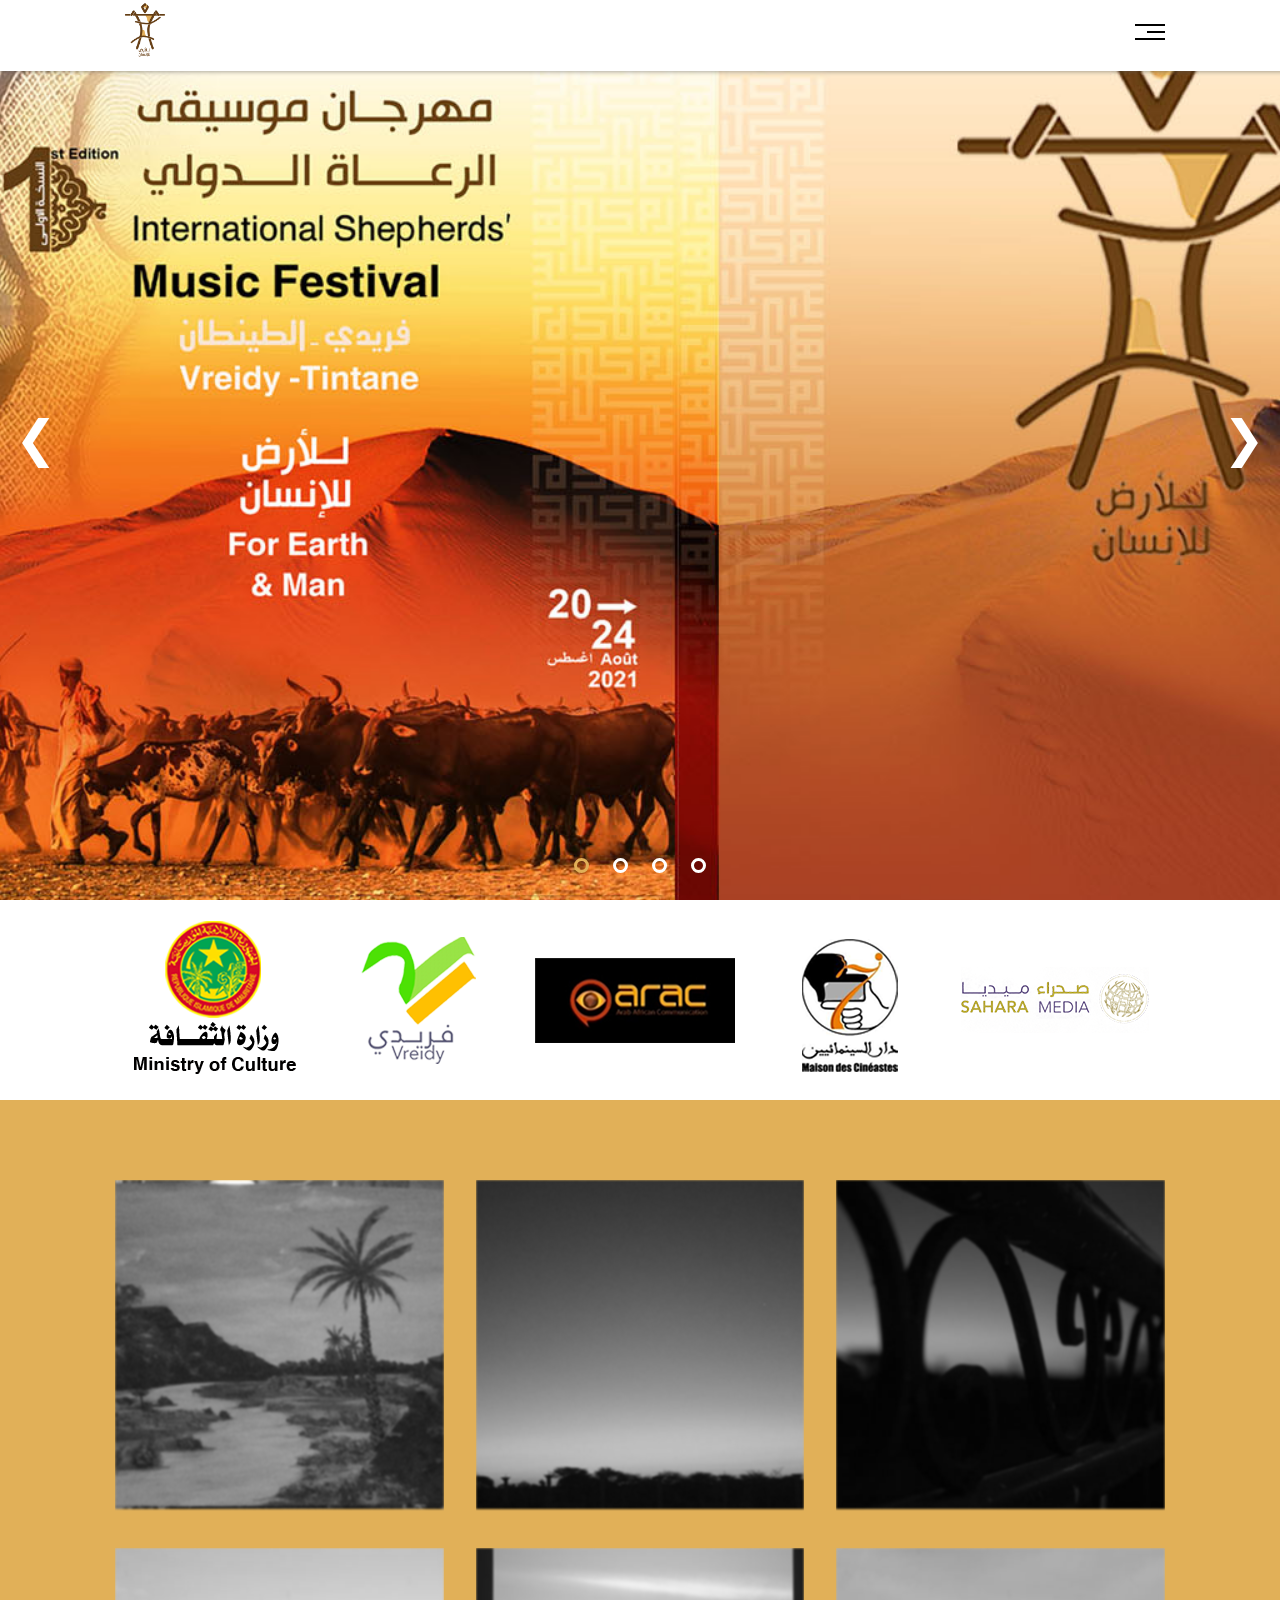
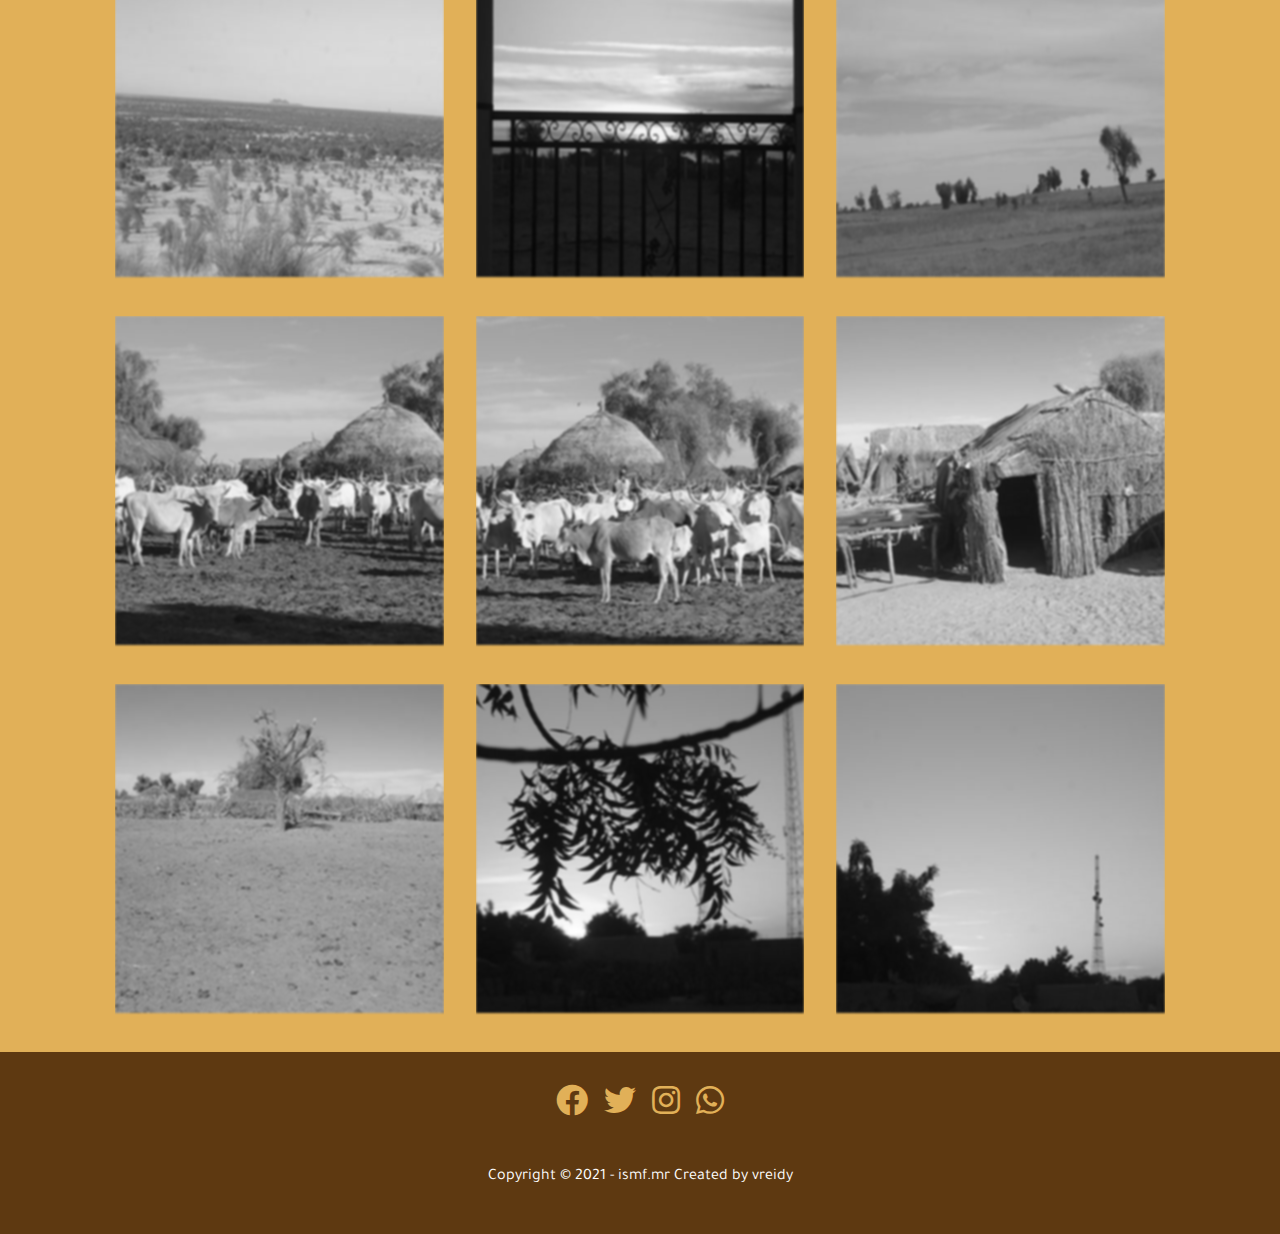
<file: index.html>
<!DOCTYPE html>
<html lang="en">
	<head>
		<meta charset="UTF-8" />
		<meta http-equiv="X-UA-Compatible" content="IE=edge" />
		<meta name="viewport" content="width=device-width, initial-scale=1.0" />
		<title>Shepherds' Music Festival | home</title>
		<!-- Main Template CSS File -->
		<link rel="stylesheet" href="css/style.css" />

		<!-- Render All Elements Normally  -->
		<link rel="stylesheet" href="css/normalize.css" />

		<!-- Fonts Awesome Library -->
		<link rel="stylesheet" href="css/all.css" />

		<!-- Google fonts -->
		<link rel="preconnect" href="https://fonts.gstatic.com" />
		<link
			href="https://fonts.googleapis.com/css2?family=Tajawal:wght@200;400;500;800&display=swap"
			rel="stylesheet"
		/>

		<!-- Lightbox files -->
		<link rel="stylesheet" href="css/lightbox.min.css" />
		<script src="js/lightbox-plus-jquery.min.js" defer></script>

		<!-- Main Script -->
		<script src="js/script.js" defer></script>
		<link rel="shortcut icon"  type="image/png" href="favicon.png">
	</head>
	<body id="home">
		<header class="header" id="home-header">
			<div class="container">
				<img src="images/logo.png" alt="" class="logo" />
				<div class="links">
					<input type="checkbox" class="toggler" disabled />
					<div class="icon">
						<span></span>
						<span></span>
						<span></span>
					</div>
					<aside id="aside">
						<ul class="nav-bar">
							<li><a href="index.html" class="current">الرئيسية</a></li>

							<li class="dropdown-nav">
								<a class="anchor"
									>أقسام الموقع<i class="fas fa-angle-down"></i>
								</a>
								<ul class="sub-nav">
									<li><a href="tnt.html">أفل</a></li>
									<li><a href="#">فنادق</a></li>
									<li><a href="contest.html">مسابقات المهرجان</a></li>
									<li>
										<a href="commission.html">اللجان</a>
									</li>
								</ul>
							</li>

							<li><a href="info.html">من نحن</a></li>
							<li><a href="contact.html">تواصل معنا</a></li>
							<li class="langauage-selection ltr">
								<a href="#" >English</i></a>
							</li>
						</ul>
					</aside>
				</div>
			</div>
		</header>
		<!-- Main  -->
		<main id="main-home">
			<section class="section-intro slider">
				<div class="myslide fade" style="display: block;">
					<div class="txt">
						
					</div>
					<img src="images/full/bg1.jpg" alt="" style="width: 100%; height: 100%;" class="bg-image">
				</div>

					<div class="myslide fade">
							<div class="txt">
						<h1>Image 1</h1>
						<p>Lorem ipsum dolor sit amet consectetur adipisicing elit. Sit, a. Lorem ipsum, dolor sit amet consectetur adipisicing.</p>
					</div>
				
				<img src="images/full/image17.jpg" alt="" style="width: 100%; height: 100%;">
				</div>

					<div class="myslide fade">
							<div class="txt">
						<h1>Image 1</h1>
						<p>Lorem ipsum dolor sit amet consectetur adipisicing elit. Sit, a.</p>
					</div>
				
				<img src="images/full/image16.jpg" alt="" style="width: 100%; height: 100%;">
				</div>

					<div class="myslide fade">
					<div class="txt">
						<h1>Image 1</h1>
						<p>Lorem ipsum dolor sit amet consectetur adipisicing elit. Sit, a.</p>
					</div>
				<img src="images/full/landscape1.jpg" alt="" style="width: 100%; height: 100%;">
				</div>

				
				<!-- onclick js -->
					<a class="prev" onclick="plusSlides(-1)">&#10094;</a>
					<a class="next" onclick="plusSlides(1)">&#10095;</a>
					
					<div class="dotsbox" style="text-align:center">
						<span class="dot" onclick="currentSlide(1)"></span>
						<span class="dot" onclick="currentSlide(2)"></span>
						<span class="dot" onclick="currentSlide(3)"></span>
						<span class="dot" onclick="currentSlide(4)"></span>
					</div>
		<!-- /onclick js -->

			</section>

			<section id="sponsors">
				<div class="container">
					<img src="images/sponsor1.png
					" alt="">
					<img src="images/sponsor2.png
					" alt="">
					<img src="images/sponsor3.png
					" alt="">
					<img src="images/sponsor4.png
					" alt="">
					<img src="images/sponsor5.png
					" alt="">
				</div>
			</section>
			<!-- Gallary Section -->

			<section id="gallery">
				<div class="container">
					<!-- <div class="modal">
						<img src="" alt="" class="full-image" />
						<p class="caption"></p>
					</div> -->
					<div class="image-grid">
						<a
							class="img-container"
							href="images/full/image1.jpg"
							data-lightbox="mygallery"
							data-title="The sunrise in the village"
						>
							<img
								src="images/preview/image1.jpg"
								data-original="images/full/image1.jpg"
								alt="The sunrise in the village"
							/>
						</a>
						<a
							class="img-container"
							href="images/full/image2.jpg"
							data-lightbox="mygallery"
							data-title="this tree is green"
						>
							<img
								src="images/preview/image2.jpg"
								data-original="images/full/image2.jpg"
								alt="this tree is green"
							/>
						</a>
						<a
							class="img-container"
							href="images/full/image3.jpg"
							data-lightbox="mygallery"
						>
							<img
								src="images/preview/image3.jpg"
								data-original="images/full/image3.jpg"
								alt="Don't jump from this high"
							/>
						</a>
						<a
							class="img-container"
							data-lightbox="mygallery"
							href="images/full/image4.jpg"
						>
							<img
								src="images/preview/image4.jpg"
								data-original="images/full/image4.jpg"
								alt="Mountain fountain"
							/>
						</a>
						<a
							class="img-container"
							data-lightbox="mygallery"
							href="images/full/image5.jpg"
						>
							<img
								src="images/preview/image5.jpg"
								data-original="images/full/image5.jpg"
								alt="The ocean is blue"
							/>
						</a>
						<a
							class="img-container"
							data-lightbox="mygallery"
							href="images/full/image6.jpg"
						>
							<img
								src="images/preview/image6.jpg"
								data-original="images/full/image6.jpg"
								alt="Some birds"
							/>
						</a>
						<a
							class="img-container"
							data-lightbox="mygallery"
							href="images/full/image7.jpg"
						>
							<img
								src="images/preview/image7.jpg"
								data-original="images/full/image7.jpg"
								alt="The stupidest animal ever"
							/>
						</a>
						<a
							class="img-container"
							data-lightbox="mygallery"
							href="images/full/image8.jpg"
						>
							<img
								src="images/preview/image8.jpg"
								data-original="images/full/image8.jpg"
								alt="Is this related to sheping"
							/>
						</a>
						<a
							class="img-container"
							data-lightbox="mygallery"
							href="images/full/image9.jpg"
						>
							<img
								src="images/preview/image9.jpg"
								data-original="images/full/image9.jpg"
								alt="The sea is scary"
							/>
						</a>
						<a
							class="img-container"
							data-lightbox="mygallery"
							href="images/full/image10.jpg"
						>
							<img
								src="images/preview/image10.jpg"
								data-original="images/full/image10.jpg"
								alt="The strongest animal in the desert"
							/>
						</a>
						<a
							class="img-container"
							data-lightbox="mygallery"
							href="images/full/image11.jpg"
						>
							<img
								src="images/preview/image11.jpg"
								data-original="images/full/image11.jpg"
								alt="The mother Nature"
							/>
						</a>

						<a
							class="img-container"
							data-lightbox="mygallery"
							href="images/full/image12.jpg"
						>
							<img
								src="images/preview/image12.jpg"
								data-original="images/full/image12.jpg"
								alt="Something related to hills"
							/>
						</a>

						<!-- finished here -->
					</div>
				</div>
			</section>
		</main>

		<!-- scroll button -->
		<button id="scroll-to-top">
			<i class="fas fa-arrow-up"></i>
		</button>
		<!-- Footer -->
		<footer class="footer bg-primary">
			<div class="container">
				<div class="social">
					<a href="https://web.facebook.com/International-Shepherd-Music-Festival%D9%85%D9%87%D8%B1%D8%AC%D8%A7%D9%86-%D9%85%D9%88%D8%B3%D9%8A%D9%82%D9%89-%D8%A7%D9%84%D8%B1%D8%B9%D8%A7%D8%A9-%D8%A7%D9%84%D8%AF%D9%88%D9%84%D9%8A-102038575355213" target="_blank"><i class="fab fa-facebook fa-2x"></i></a>
					<a href="https://twitter.com/MusicShepherds" target="_blank"><i class="fab fa-twitter fa-2x"></i></a>
					<a href="https://www.instagram.com/intshpmusfes/" target="_blank"><i class="fab fa-instagram fa-2x"></i></a>
					<a href="https://wa.me/+22232423704" target="_blank"><i class="fab fa-whatsapp fa-2x"></i></a>
				</div>
				<p>Copyright &copy; 2021 - ismf.mr Created by vreidy</p>
			</div>
		</footer>
		<!-- <script src="js/typewriter.js"></script> -->
		<script>
			const myslide = document.querySelectorAll('.myslide'),
	        dot = document.querySelectorAll('.dot');
let counter = 1;
slidefun(counter);

let timer = setInterval(autoSlide, 10000);
function autoSlide() {
	counter += 1;
	slidefun(counter);
}
function plusSlides(n) {
	counter += n;
	slidefun(counter);
	resetTimer();
}
function currentSlide(n) {
	counter = n;
	slidefun(counter);
	resetTimer();
}
function resetTimer() {
	clearInterval(timer);
	timer = setInterval(autoSlide, 10000);
}

function slidefun(n) {
	
	let i;
	for(i = 0;i<myslide.length;i++){
		myslide[i].style.display = "none";
	}
	for(i = 0;i<dot.length;i++) {
		dot[i].className = dot[i].className.replace('active', '');
	}
	if(n > myslide.length){
	   counter = 1;
	   }
	if(n < 1){
	   counter = myslide.length;
	   }
	myslide[counter - 1].style.display = "block";
	dot[counter - 1].className += " active";
}
let changed = false;

window.addEventListener('scroll' , () => {
	const image = document.querySelector('.bg-image');
	if(window.innerWidth <= 500 && !changed){
		image.src = 'images/full/flyer.jpg';
		changed = true;
	}

	if(window.innerWidth > 500){
		image.src = 'images/full/bg1.jpg';
		changed = false;

	}
});
		</script>
	</body>
</html>
</file>
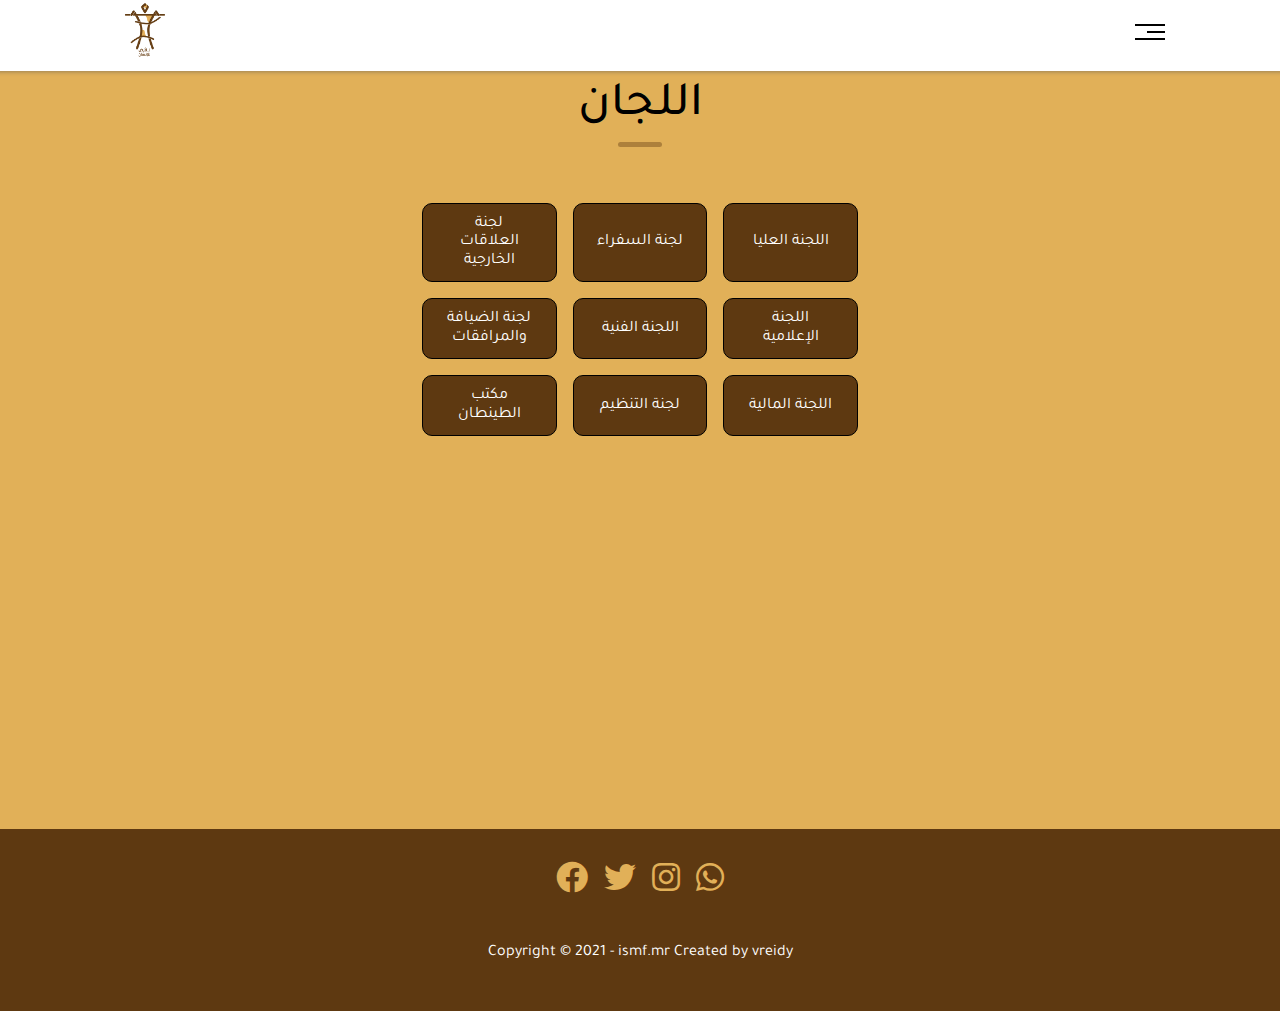
<file: commission.html>
<!DOCTYPE html>
<html lang="en">
	<head>
		<meta charset="UTF-8" />
		<meta http-equiv="X-UA-Compatible" content="IE=edge" />
		<meta name="viewport" content="width=device-width, initial-scale=1.0" />
		<title>Shepherds' Music Festival | home</title>
		<!-- Main Template CSS File -->
		<link rel="stylesheet" href="css/style.css" />

		<!-- Render All Elements Normally  -->
		<link rel="stylesheet" href="css/normalize.css" />

		<!-- Fonts Awesome Library -->
		<link rel="stylesheet" href="css/all.css" />

		<!-- Google fonts -->
		<link rel="preconnect" href="https://fonts.gstatic.com" />
		<link
			href="https://fonts.googleapis.com/css2?family=Tajawal:wght@200;400;500;800&display=swap"
			rel="stylesheet"
		/>

		<!-- Main Script -->
		<script src="js/script.js" defer></script>
		<link rel="shortcut icon"  type="image/png" href="favicon.png">
	</head>
	<body id="commission">
		<header class="header" id="commission-header">
			<div class="container">
				<img src="images/logo.png" alt="" class="logo" />
				<div class="links">
					<input type="checkbox" class="toggler" disabled />
					<div class="icon">
						<span></span>
						<span></span>
						<span></span>
					</div>
					<aside id="aside">
						<ul class="nav-bar">
							<li><a href="index.html">الرئيسية</a></li>

							<li class="dropdown-nav">
								<a class="anchor"
									>أقسام الموقع<i class="fas fa-angle-down"></i>
								</a>
								<ul class="sub-nav">
									<li><a href="tnt.html">أفل</a></li>
									<li><a href="#">فنادق</a></li>
									<li><a href="contest.html">مسابقات المهرجان</a></li>
									<li>
										<a href="commission.html" class="current">اللجان</a>
									</li>
								</ul>
							</li>
							<li><a href="info.html">من نحن</a></li>
							<li><a href="contact.html">تواصل معنا</a></li>
							<li class="langauage-selection ltr">
								<a href="#" >English</i></a>
							</li>
						</ul>
					</aside>
				</div>
			</div>
		</header>

		<main>
			<section class="section-commission">
				<div class="container">
					<h1 class="lead">
						اللجان
						<div class="line"></div>
					</h1>
					<div class="commissions">
						<a class="btn">اللجنة العليا</a>
						<a class="btn">لجنة السفراء</a>
						<a class="btn">لجنة العلاقات الخارجية</a>
						<a class="btn">اللجنة الإعلامية</a>
						<a class="btn">اللجنة الفنية</a>
						<a class="btn">لجنة الضيافة والمرافقات</a>
						<a class="btn">اللجنة المالية</a>
						<a class="btn">لجنة التنظيم</a>
						<a class="btn">مكتب الطينطان</a>
					</div>
				</div>
			</section>
		</main>

		<div class="commission-modal">
			<div class="modal-close"><i class="fas fa-times"></i></div>
			<div class="commissions-wrapper">
				<div class="commission-card"></div>
				<div class="commission-members rtl"></div>
			</div>
		</div>

		<div class="modal-bg">
			<div class="member-modal">
				<div class="modal-close"><span>X</span></div>

				<div class="member-content"></div>
			</div>
		</div>
		<!-- scroll button -->
		<button id="scroll-to-top">
			<i class="fas fa-arrow-up"></i>
		</button>
			<footer class="footer bg-primary">
			<div class="container">
				<div class="social">
					<a href="https://web.facebook.com/International-Shepherd-Music-Festival%D9%85%D9%87%D8%B1%D8%AC%D8%A7%D9%86-%D9%85%D9%88%D8%B3%D9%8A%D9%82%D9%89-%D8%A7%D9%84%D8%B1%D8%B9%D8%A7%D8%A9-%D8%A7%D9%84%D8%AF%D9%88%D9%84%D9%8A-102038575355213" target="_blank"><i class="fab fa-facebook fa-2x"></i></a>
					<a href="https://twitter.com/MusicShepherds" target="_blank"><i class="fab fa-twitter fa-2x"></i></a>
					<a href="https://www.instagram.com/intshpmusfes/" target="_blank"><i class="fab fa-instagram fa-2x"></i></a>
					<a href="https://wa.me/+22232423704" target="_blank"><i class="fab fa-whatsapp fa-2x"></i></a>
				</div>
				<p>Copyright &copy; 2021 - ismf.mr Created by vreidy</p>
			</div>
		</footer>
		<script type="text/javascript" src="js/vanilla-tilt.js"></script>
		<script type="text/javascript">
			const modalClose = document.querySelector('.modal-close i');
			const modalMemberClose = document.querySelector(
				'.member-modal .modal-close span'
			);
			const modal = document.querySelector('.commission-modal');
			const modalBg = document.querySelector('.modal-bg');
			const memberModal = document.querySelector('.member-modal');

			modalClose.addEventListener('click', () => {
				modal.classList.remove('visible');
			});

			modalMemberClose.addEventListener('click', () => {
				modalBg.classList.remove('visible');
				memberModal.classList.remove('visible');
			});
			// VanillaTilt.init(document.querySelectorAll(".member-card"), {
			// 	max: 25,
			// 	speed: 400,
			// 	glare: true,
			// 	"max-glare": 0.2
			// });

			//It also supports NodeList
			VanillaTilt.init(document.querySelectorAll('.btn'));
		</script>
	</body>
</html>
</file>
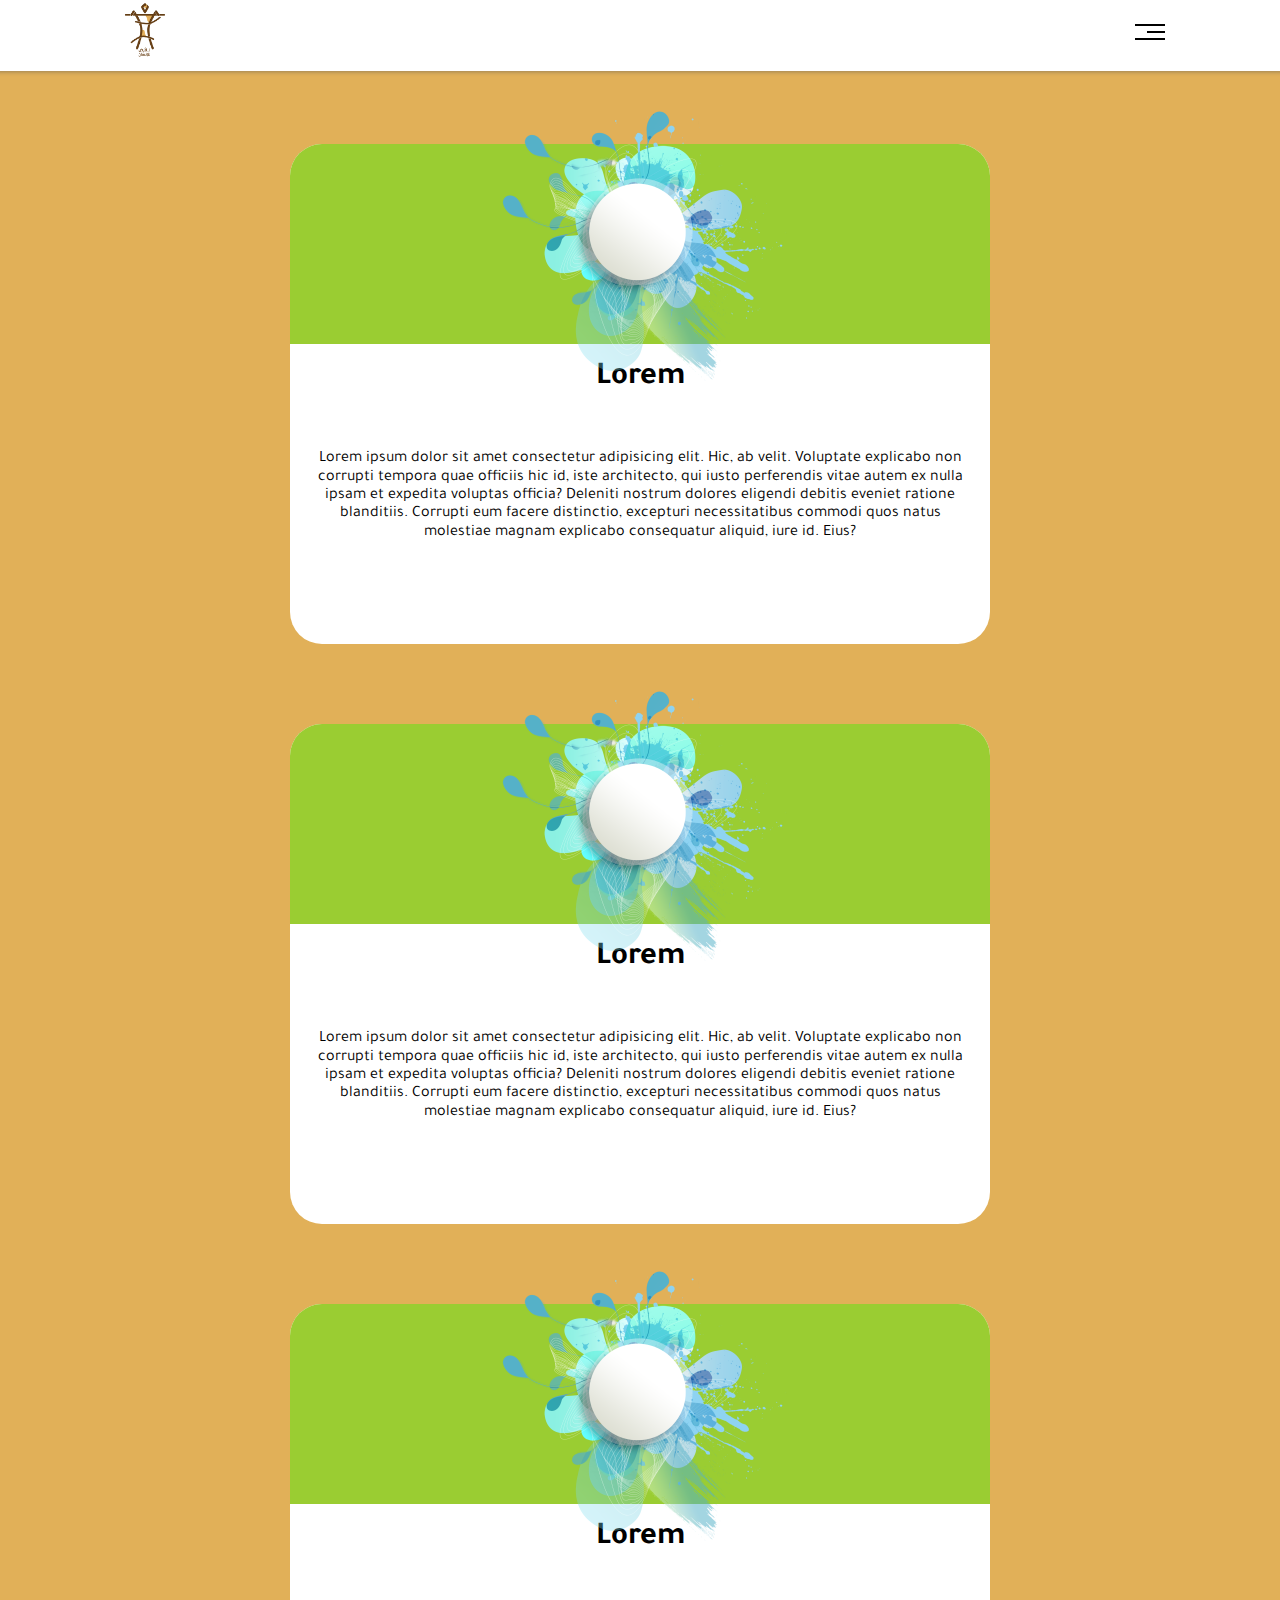
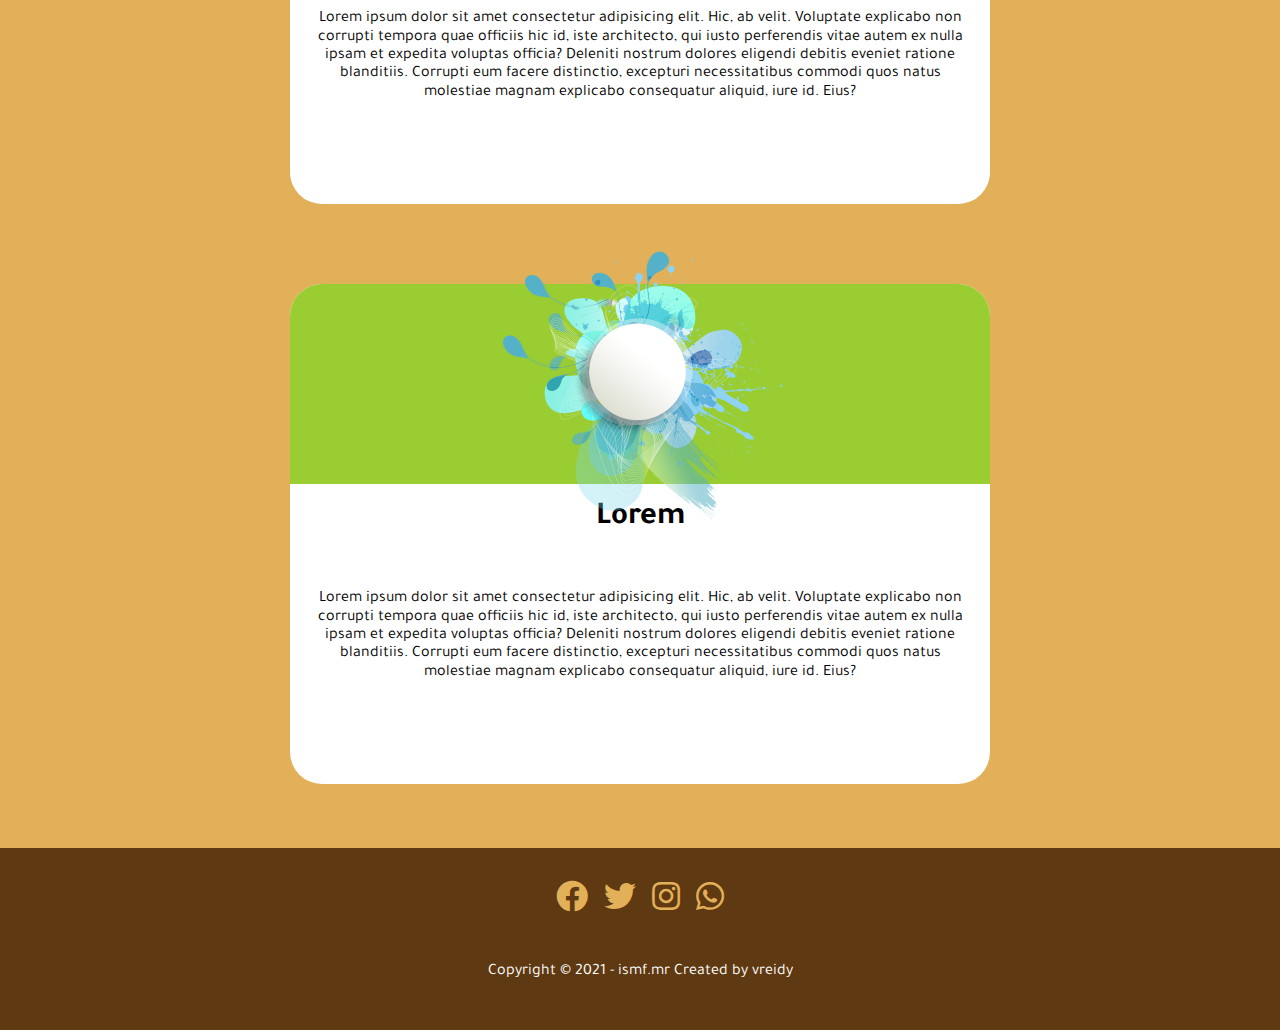
<file: contest.html>
<!DOCTYPE html>
<html lang="en">
	<head>
		<meta charset="UTF-8" />
		<meta http-equiv="X-UA-Compatible" content="IE=edge" />
		<meta name="viewport" content="width=device-width, initial-scale=1.0" />
		<title>Shepherds' Music Festival | home</title>
		<!-- Main Template CSS File -->
		<link rel="stylesheet" href="css/style.css" />

		<!-- Render All Elements Normally  -->
		<link rel="stylesheet" href="css/normalize.css" />

		<!-- Fonts Awesome Library -->
		<link rel="stylesheet" href="css/all.css" />

		<!-- Google fonts -->
		<link rel="preconnect" href="https://fonts.gstatic.com" />
		<link
			href="https://fonts.googleapis.com/css2?family=Tajawal:wght@200;400;500;800&display=swap"
			rel="stylesheet"
		/>

		<!-- Main Script -->
		<script src="js/script.js" defer></script>
		<link rel="shortcut icon"  type="image/png" href="favicon.png">
	</head>
	<body id="info">
		<header class="header" id="info-header">
			<div class="container">
				<img src="images/logo.png" alt="" class="logo" />
				<div class="links">
					<input type="checkbox" class="toggler" disabled />
					<div class="icon">
						<span></span>
						<span></span>
						<span></span>
					</div>
					<aside id="aside">
						<ul class="nav-bar">
							<li><a href="index.html">الرئيسية</a></li>

							<li class="dropdown-nav">
								<a class="anchor"
									>أقسام الموقع<i class="fas fa-angle-down"></i>
								</a>
								<ul class="sub-nav">
									<li><a href="tnt.html">أفل</a></li>
									<li><a href="#">فنادق</a></li>
									<li>
										<a href="contest.html" class="current">مسابقات المهرجان</a>
									</li>
									<li>
										<a href="commission.html">اللجان</a>
									</li>
								</ul>
							</li>

							<li><a href="info.html">من نحن</a></li>
							<li><a href="contact.html">تواصل معنا</a></li>
							<li class="langauage-selection ltr">
								<a href="#" >English</i></a>
							</li>
						</ul>
					</aside>
				</div>
			</div>
		</header>

		<section id="contest-section">
			<div class="container">

			
			<div class="contest-wrapper">
				<div class="contest-card center">
					<div class="contest-img">
						<img src="images/artCompetition.png" alt="" />
					</div>
					<h1 class="contest-name">Lorem</h1>
					<p class="contest-description">
						Lorem ipsum dolor sit amet consectetur adipisicing elit. Hic, ab
						velit. Voluptate explicabo non corrupti tempora quae officiis hic
						id, iste architecto, qui iusto perferendis vitae autem ex nulla
						ipsam et expedita voluptas officia? Deleniti nostrum dolores
						eligendi debitis eveniet ratione blanditiis. Corrupti eum facere
						distinctio, excepturi necessitatibus commodi quos natus molestiae
						magnam explicabo consequatur aliquid, iure id. Eius?
					</p>
				</div>

				<div class="contest-card center">
					<div class="contest-img">
						<img src="images/artCompetition.png" alt="" />
					</div>
					<h1 class="contest-name">Lorem</h1>
					<p class="contest-description">
						Lorem ipsum dolor sit amet consectetur adipisicing elit. Hic, ab
						velit. Voluptate explicabo non corrupti tempora quae officiis hic
						id, iste architecto, qui iusto perferendis vitae autem ex nulla
						ipsam et expedita voluptas officia? Deleniti nostrum dolores
						eligendi debitis eveniet ratione blanditiis. Corrupti eum facere
						distinctio, excepturi necessitatibus commodi quos natus molestiae
						magnam explicabo consequatur aliquid, iure id. Eius?
					</p>
				</div>

				<div class="contest-card center">
					<div class="contest-img">
						<img src="images/artCompetition.png" alt="" />
					</div>
					<h1 class="contest-name">Lorem</h1>
					<p class="contest-description">
						Lorem ipsum dolor sit amet consectetur adipisicing elit. Hic, ab
						velit. Voluptate explicabo non corrupti tempora quae officiis hic
						id, iste architecto, qui iusto perferendis vitae autem ex nulla
						ipsam et expedita voluptas officia? Deleniti nostrum dolores
						eligendi debitis eveniet ratione blanditiis. Corrupti eum facere
						distinctio, excepturi necessitatibus commodi quos natus molestiae
						magnam explicabo consequatur aliquid, iure id. Eius?
					</p>
				</div>

				<div class="contest-card center">
					<div class="contest-img">
						<img src="images/artCompetition.png" alt="" />
					</div>
					<h1 class="contest-name">Lorem</h1>
					<p class="contest-description">
						Lorem ipsum dolor sit amet consectetur adipisicing elit. Hic, ab
						velit. Voluptate explicabo non corrupti tempora quae officiis hic
						id, iste architecto, qui iusto perferendis vitae autem ex nulla
						ipsam et expedita voluptas officia? Deleniti nostrum dolores
						eligendi debitis eveniet ratione blanditiis. Corrupti eum facere
						distinctio, excepturi necessitatibus commodi quos natus molestiae
						magnam explicabo consequatur aliquid, iure id. Eius?
					</p>
				</div>
</div>
			
		</section>
		
		<!-- scroll button -->
		<button id="scroll-to-top">
			<i class="fas fa-arrow-up"></i>
		</button>
		<footer class="footer bg-primary">
			<div class="container">
				<div class="social">
					<a href="https://web.facebook.com/International-Shepherd-Music-Festival%D9%85%D9%87%D8%B1%D8%AC%D8%A7%D9%86-%D9%85%D9%88%D8%B3%D9%8A%D9%82%D9%89-%D8%A7%D9%84%D8%B1%D8%B9%D8%A7%D8%A9-%D8%A7%D9%84%D8%AF%D9%88%D9%84%D9%8A-102038575355213" target="_blank"><i class="fab fa-facebook fa-2x"></i></a>
					<a href="https://twitter.com/MusicShepherds" target="_blank"><i class="fab fa-twitter fa-2x"></i></a>
					<a href="https://www.instagram.com/intshpmusfes/" target="_blank"><i class="fab fa-instagram fa-2x"></i></a>
					<a href="https://wa.me/+22232423704" target="_blank"><i class="fab fa-whatsapp fa-2x"></i></a>
				</div>
				<p>Copyright &copy; 2021 - ismf.mr Created by vreidy</p>
			</div>
		</footer>
	</body>
</html>
</file>
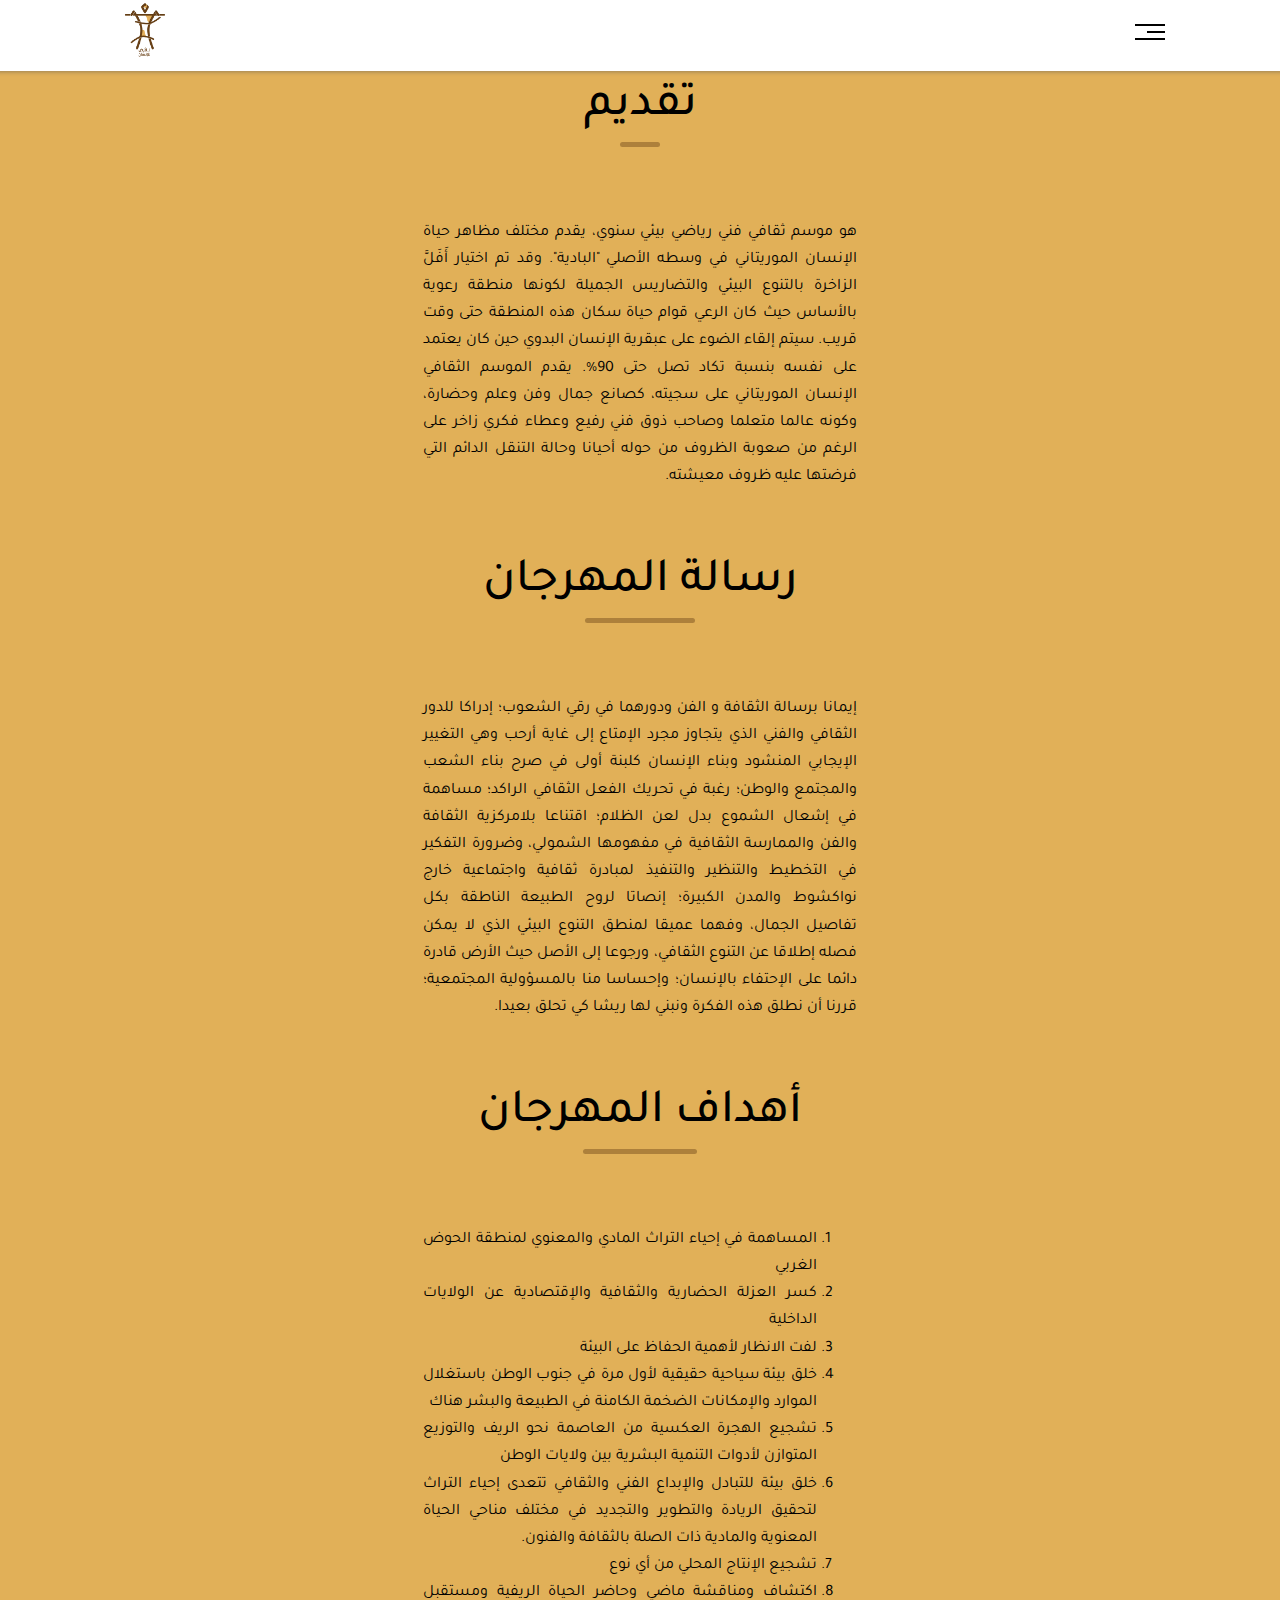
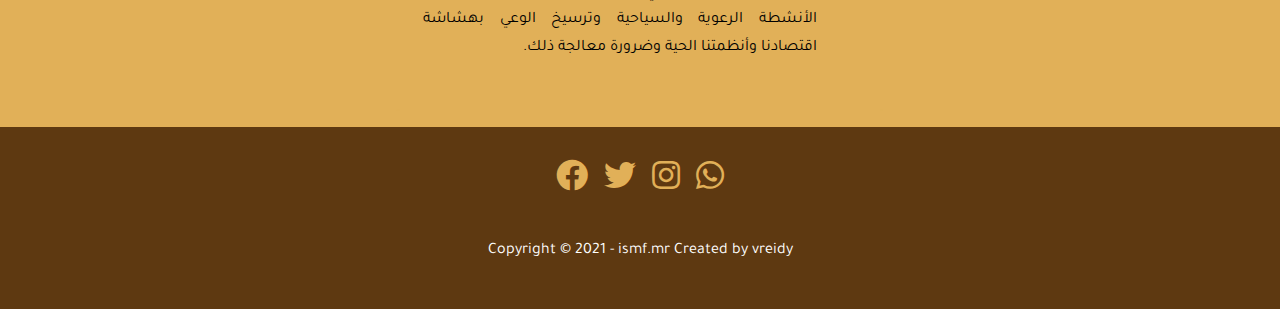
<file: info.html>
<!DOCTYPE html>
<html lang="en">
	<head>
		<meta charset="UTF-8" />
		<meta http-equiv="X-UA-Compatible" content="IE=edge" />
		<meta name="viewport" content="width=device-width, initial-scale=1.0" />
		<title>Shepherds' Music Festival | home</title>
		<!-- Main Template CSS File -->
		<link rel="stylesheet" href="css/style.css" />

		<!-- Render All Elements Normally  -->
		<link rel="stylesheet" href="css/normalize.css" />

		<!-- Fonts Awesome Library -->
		<link rel="stylesheet" href="css/all.css" />

		<!-- Google fonts -->
		<link rel="preconnect" href="https://fonts.gstatic.com" />
		<link
			href="https://fonts.googleapis.com/css2?family=Tajawal:wght@200;400;500;800&display=swap"
			rel="stylesheet"
		/>

		<!-- Main Script -->
		<script src="js/script.js" defer></script>
		<link rel="shortcut icon"  type="image/png" href="favicon.png">
	</head>
	<body id="info">
		<header class="header" id="info-header">
			<div class="container">
				<img src="images/logo.png" alt="" class="logo" />
				<div class="links">
					<input type="checkbox" class="toggler" disabled />
					<div class="icon">
						<span></span>
						<span></span>
						<span></span>
					</div>
					<aside id="aside">
						<ul class="nav-bar">
							<li><a href="index.html" >الرئيسية</a></li>

							<li class="dropdown-nav">
								<a class="anchor">أقسام الموقع<i class="fas fa-angle-down"></i> </a>
								<ul class="sub-nav">
									<li><a href="tnt.html">أفل</a></li>
									<li><a href="#">فنادق</a></li>
									<li><a href="contest.html">مسابقات المهرجان</a></li>
									<li>
										<a href="commission.html">اللجان</a>
									</li>
								</ul>
							</li>

							<li><a href="info.html" class="current">من نحن</a></li>
							<li><a href="contact.html">تواصل معنا</a></li>
							<li class="langauage-selection ltr">
								<a href="#" >English</i></a>
							</li>
						</ul>
					</aside>
				</div>
			</div>
		</header>
        <main id="info-main">
            <div class="container">

				 <h1 class="lead">تقديم
					 <div class="line"></div>
				 </h1>

                <div>
                <p>هو موسم ثقافي فني رياضي بيئي سنوي، يقدم مختلف مظاهر حياة الإنسان الموريتاني في وسطه الأصلي "البادية".
وقد تم اختيار أَفَلَّ الزاخرة بالتنوع البيئي والتضاريس الجميلة لكونها منطقة رعوية بالأساس حيث كان الرعي قوام حياة سكان هذه المنطقة حتى وقت قريب.
سيتم إلقاء الضوء على عبقرية الإنسان البدوي حين كان يعتمد على نفسه بنسبة تكاد تصل حتى 90%.
يقدم الموسم الثقافي الإنسان الموريتاني على سجيته، كصانع جمال وفن وعلم وحضارة، وكونه عالما متعلما وصاحب ذوق فني رفيع وعطاء فكري زاخر على الرغم من صعوبة الظروف من حوله أحيانا وحالة التنقل الدائم التي فرضتها عليه ظروف معيشته.</p>
                </div>


				 <h1 class="lead">رسالة المهرجان
					 <div class="line"></div>
				 </h1>

                <div>

                <p>إيمانا برسالة الثقافة و الفن ودورهما في رقي الشعوب؛
إدراكا للدور الثقافي والفني الذي يتجاوز مجرد الإمتاع إلى غاية أرحب وهي التغيير الإيجابي المنشود وبناء الإنسان كلبنة أولى في صرح بناء الشعب والمجتمع والوطن؛
رغبة في تحريك الفعل الثقافي الراكد؛
مساهمة في إشعال الشموع بدل لعن الظلام؛
اقتناعا بلامركزية الثقافة والفن والممارسة الثقافية في مفهومها الشمولي، وضرورة التفكير في التخطيط والتنظير والتنفيذ لمبادرة ثقافية واجتماعية خارج نواكشوط والمدن الكبيرة؛
إنصاتا لروح الطبيعة الناطقة بكل تفاصيل الجمال، وفهما عميقا لمنطق التنوع البيئي الذي لا يمكن فصله إطلاقا عن التنوع الثقافي، ورجوعا إلى الأصل حيث الأرض قادرة دائما على الإحتفاء بالإنسان؛
وإحساسا منا بالمسؤولية المجتمعية؛ قررنا أن نطلق هذه الفكرة ونبني لها ريشا كي تحلق بعيدا.</p>
                </div>




						 <h1 class="lead">أهداف المهرجان
					 <div class="line"></div>
				 </h1>

                <div>

                <p>
					<ol>
						<li>المساهمة في إحياء التراث المادي والمعنوي لمنطقة الحوض الغربي</li>
						<li>كسر العزلة الحضارية والثقافية والإقتصادية عن الولايات الداخلية</li>
						<li>لفت الانظار لأهمية الحفاظ على البيئة</li>
						<li>خلق بيئة سياحية حقيقية لأول مرة في جنوب الوطن باستغلال الموارد والإمكانات الضخمة الكامنة في الطبيعة والبشر هناك</li>
						<li>تشجيع الهجرة العكسية من العاصمة نحو الريف والتوزيع المتوازن لأدوات التنمية البشرية بين ولايات الوطن</li>
						<li>خلق بيئة للتبادل والإبداع الفني والثقافي تتعدى إحياء التراث لتحقيق الريادة والتطوير والتجديد في مختلف مناحي الحياة المعنوية والمادية ذات الصلة بالثقافة والفنون.</li>
						<li>تشجيع الإنتاج المحلي من أي نوع</li>
						<li>اكتشاف ومناقشة ماضي وحاضر الحياة الريفية ومستقبل الأنشطة الرعوية والسياحية وترسيخ الوعي بهشاشة اقتصادنا وأنظمتنا الحية وضرورة معالجة ذلك.</li>
					</ol>
				</p>
                </div>
               
            </div>
        </main>
		<!-- scroll button -->
		<button id="scroll-to-top">
			<i class="fas fa-arrow-up"></i>
		</button>
		<footer class="footer bg-primary">
			<div class="container">
				<div class="social">
					<a href="https://web.facebook.com/International-Shepherd-Music-Festival%D9%85%D9%87%D8%B1%D8%AC%D8%A7%D9%86-%D9%85%D9%88%D8%B3%D9%8A%D9%82%D9%89-%D8%A7%D9%84%D8%B1%D8%B9%D8%A7%D8%A9-%D8%A7%D9%84%D8%AF%D9%88%D9%84%D9%8A-102038575355213" target="_blank"><i class="fab fa-facebook fa-2x"></i></a>
					<a href="https://twitter.com/MusicShepherds" target="_blank"><i class="fab fa-twitter fa-2x"></i></a>
					<a href="https://www.instagram.com/intshpmusfes/" target="_blank"><i class="fab fa-instagram fa-2x"></i></a>
					<a href="https://wa.me/+22232423704" target="_blank"><i class="fab fa-whatsapp fa-2x"></i></a>
				</div>
				<p>Copyright &copy; 2021 - ismf.mr Created by vreidy</p>
			</div>
		</footer>
	</body>
</html>
</file>
<file: css/style.css>
/* Start  Variables */
:root {
	--primary-color: #5e3911;
	--secondary-color: #e1b058;
	--light-color: #fff;
	--dark-color: #000;
	--max-width: 1100px;
	--header-height: 71px;
}
/* End Variables */

/* Start Global Rules */
* {
	-webkit-box-sizing: border-box;
	-moz-box-sizing: border-box;
	box-sizing: border-box;
}

#scroll-to-top {
	all: unset;
	position: fixed;
	right: 10px;
	bottom: 10px;
	background: linear-gradient(
		to right,
		var(--primary-color),
		var(--secondary-color)
	);
	width: 30px;
	height: 30px;
	line-height: 30px;
	text-align: center;
	border-radius: 50%;
	font-size: 1.5em;
	cursor: pointer;
	color: var(--light-color);
	box-shadow: 0 0 2px 2px rgba(0, 0, 0, 0.4);
	transform: translateY(100px);
	opacity: 0;
	transition: transform 0.5s, opacity 0.7s;
	z-index: 200;
}
#scroll-to-top i {
	font-size: 16px;
}

#scroll-to-top.active {
	transform: translateY(0);
	opacity: 1;
}
#scroll-to-top:active {
	opacity: 0.9;
}
body {
	font-family: 'Tajawal', sans-serif;
	background-color: var(--secondary-color);
	position: relative;
}
.anchor {
	cursor: pointer;
}

a {
	text-decoration: none;
	color: var(--dark-color);
}

ul {
	list-style: none;
	direction: rtl;
}

ul li {
	margin-top: 0.7rem;
}

.container {
	padding-right: 25px;
	padding-left: 25px;
	margin-right: auto;
	margin-left: auto;
	max-width: 1100px;
	overflow: hidden;
}

.line,
.line-secondary {
	height: 5px;
	border-radius: 10px;
	width: 35%;
	margin: auto;
	background-color: var(--primary-color);
	opacity: 0.4;
	margin-top: 0.4rem;
}
.line-secondary {
	background-color: var(--secondary-color);
}
.lead {
	font-size: 3rem;
	margin-top: 1rem;
	margin-bottom: 1.5rem;
	font-weight: 500;
	text-align: center;
	max-width: max-content;
	margin-right: auto;
	margin-left: auto;
}

.mr-1 {
	margin-right: 5px;
}
.center {
	margin: auto;
	text-align: center;
}
.btn {
	all: unset;
	display: inline-block;
	padding: 0.7rem 1.4rem;
	border: 1px solid var(--dark-color);
	background-color: var(--primary-color);
	color: var(--light-color);
	border-radius: 10px;
	cursor: pointer;
	transition: opacity 0.4s;
	text-align: center;
}
.langauage-selection {
	list-style: none;
	position: relative;
}
.langauage-selection::after {
	content: '';
	position: absolute;
	background: url(../images/usa.png) no-repeat center center / cover;
	right: 0;
	top: 60%;
	transform: translate(0, -50%);
	width: 10px;
	height: 10px;
	border-radius: 50%;
}

.langauage-selection a {
	border-radius: 10px;
	padding: 0.4rem 1rem;
}
.rtl {
	direction: rtl !important;
}
ltr {
	direction: ltr !important;
}

.btn-secondary {
	background-color: var(--secondary-color);
	color: var(--dark-color);
}

.btn-outline {
	background-color: transparent;
	border: 1px solid var(--light-color);
	transition: background 0.3s;
}

.btn-outline:hover {
	background-color: var(--primary-color);
}

.btn:hover {
	opacity: 0.9;
}

.bg-primary {
	background-color: var(--primary-color);
	color: var(--light-color);
}

.bg-secondary {
	background-color: var(--secondary-color);
	color: var(--light-color);
}

.bg-light {
	background-color: var(--light-color);
	color: var(--dark-color);
}

.color-light {
	color: var(--light-color);
}

.bg-dark {
	background-color: var(--dark-color);
	color: var(--light-color);
}

/* End Global Rules */

/*Start Header */
.header {
	position: fixed;
	left: 0;
	right: 0;
	height: var(--header-height);
	background: var(--light-color);
	box-shadow: 0 -3px 4px 4px rgba(83, 83, 83, 0.473);
	z-index: 44;
	transition: all 0.4s;
}

.header .container {
	display: flex;
	align-items: center;
	justify-content: space-between;
}

.header .logo {
	width: 60px;
}

.header .logo-text {
	width: 300px;
}

.header .links {
	position: relative;
}
.header .links aside {
	position: fixed;
	top: 70px;
	right: 0;
	bottom: 0;
	background: var(--light-color);
	padding: 1rem;
	width: 240px;
	overflow: auto;
	transform: translateX(100%);
	z-index: 1;
}
.header .links aside a {
	font-weight: 500;
	color: var(--primary-color);
	transition: all 0.4s ease-out;
	border-bottom: 2px transparent solid;
}
.header .links aside a:hover {
	color: var(--secondary-color);
}

.header .links aside a.current {
	color: var(--secondary-color);
}

.header .links aside .nav-bar {
	list-style-image: url(../images/listImage1.png);
}
.header .links aside .nav-bar li {
	padding-top: 0.5rem;
}

aside.slideIn {
	animation: slideIn 0.3s ease-in-out forwards;
}

aside.slideOut {
	animation: slideOut 0.3s ease-in-out forwards;
}

.header .links .icon {
	width: 30px;
	display: flex;
	flex-wrap: wrap;
	justify-content: flex-end;
	cursor: pointer;
	margin-bottom: 0.6rem;
	position: relative;
	z-index: 4;
	transition: transform 0.4s;
}

.header .links .icon span {
	position: relative;
	background: var(--dark-color);
	height: 2px;
	margin-bottom: 5px;
}
.header .links .icon:hover span:nth-of-type(2) {
	width: 100%;
}

.header .links .icon span:first-of-type {
	width: 100%;
}
.header .links .icon span:nth-of-type(2) {
	width: 60%;
	transition: 0.4s;
}
.header .links .icon span:last-of-type {
	width: 100%;
}

.toggler {
	width: 2px;
	height: 2px;
	opacity: 0;
}

.links .toggler:checked + .icon > span {
	transform: rotate(135deg);
	width: 100%;
}

.links .toggler:checked + .icon > span:last-of-type {
	transform: rotate(50deg);
	top: -7px;
}

.links .toggler:checked + .icon > span:first-of-type {
	display: none;
}

.links .toggler:checked + .icon:hover {
	transform: scale(0.9);
}

/*End Header */

/*start nav rules */
ul.sub-nav {
	all: unset;
	display: none;
}

ul.sub-nav.visible {
	display: block;
	transition: all 0.4s;
}

/*end nav rules */
.header aside::-webkit-scrollbar {
	width: 2px;
}
/*Scroll bar styling  */
/* width */

::-webkit-scrollbar {
	width: 10px;
}

/* Track */
::-webkit-scrollbar-track {
	background: rgb(185, 184, 184);
}

/* Handle */
::-webkit-scrollbar-thumb {
	background: #444;
}

/* Handle on hover */
::-webkit-scrollbar-thumb:hover {
	background-color: #555;
}

/* End scroll bar styling */

/* Start Animation */

@keyframes scaleZ {
	0% {
		opacity: 0;
		transform: scale(0);
	}
	80% {
		transform: scale(1.07);
	}
	100% {
		opacity: 1;
		transform: scale(1);
	}
}

@keyframes slideIn {
	0% {
		transform: translateX(100%);
	}
	100% {
		transform: translateX(0);
	}
}

@keyframes slideOut {
	0% {
		transform: translateX(0);
	}
	100% {
		transform: translateX(100%);
	}
}
/* End Animation */

/*Start Section  intro*/
#main-home {
	min-height: calc(100vh - var(--header-height));
	width: 100%;
	overflow: auto;
	padding: 0rem;
}

.section-intro {
	min-height: 100vh;
}

#main-home .slider {
	position: relative;
	width: 100%;
}

#main-home .slider .myslide {
	height: 100vh;
	display: none;
	overflow: hidden;
}
#main-home .slider .myslide img {
	object-fit: cover;
}

.prev,
.next {
	position: absolute;
	top: 50%;
	transform: translate(0, -50%);
	color: var(--light-color);
	font-size: 50px;
	padding: 15px;
	cursor: pointer;
	transition: 0.1s;
	user-select: none;
}
.prev:hover,
.next:hover {
	color: var(--secondary-color);
}
.next {
	right: 0;
}

.dotsbox {
	position: absolute;
	left: 50%;
	transform: translate(-50%);
	bottom: 20px;
	cursor: pointer;
}

.dot {
	display: inline-block;
	width: 15px;
	height: 15px;
	border: 3px solid var(--light-color);
	border-radius: 50%;
	margin: 0 10px;
	cursor: pointer;
}

.section-intro .content {
	min-width: 60%;
	padding: 2rem;
	display: flex;
	flex-direction: column;
	align-items: center;
	line-height: 1;
	justify-content: center;
	color: var(--light-color);
}

.section-intro .content h1 {
	font-weight: 400;
	min-height: 50px;
	padding: 0;
	margin: 1rem;
	text-align: center;
}

.section-intro .content p {
	margin-top: 0.4rem;
	font-size: 1.6rem;
	font-weight: 300;
	text-align: center;
	width: 70%;
	line-height: 1.4;
}

/*Start slider image online code */

/* javascript */
.active,
.dot:hover {
	border-color: var(--secondary-color);
}
/* /javascript */

/* muslide add fade */
.fade {
	-webkit-animation-name: fade;
	-webkit-animation-duration: 1.5s;
	animation-name: fade;
	animation-duration: 1.5s;
}

@-webkit-keyframes fade {
	from {
		opacity: 0.8;
	}
	to {
		opacity: 1;
	}
}

@keyframes fade {
	from {
		opacity: 0.8;
	}
	to {
		opacity: 1;
	}
}
/* /muslide add fade */

/* 3 */
#main-home .slider .myslide .txt {
	position: absolute;
	color: #fff;
	letter-spacing: 2px;
	max-width: 60%;
	line-height: 35px;
	top: 40%;
	left: 15%;
	-webkit-animation-name: posi;
	-webkit-animation-duration: 2s;
	animation-name: posi;
	animation-duration: 2s;

	z-index: 1;
}

@-webkit-keyframes posi {
	from {
		left: 25%;
	}
	to {
		left: 15%;
	}
}

@keyframes posi {
	from {
		left: 25%;
	}
	to {
		left: 15%;
	}
}

#main-home .slider .myslide .txt h1 {
	color: var(--secondary-color);
	font-size: 50px;
	margin-bottom: 20px;
	-webkit-text-stroke: 1px var(--light-color);
}
#main-home .slider .myslide .txt p {
	font-weight: bold;
	font-size: 20px;
}
/* /3 */

/* 4 */
#main-home .slider .myslide img {
	transform: scale(1.5, 1.5);
	-webkit-animation-name: zoomin;
	-webkit-animation-duration: 40s;
	animation-name: zoomin;
	animation-duration: 40s;
	animation-iteration-count: infinite;
	animation-direction: alternate;
}
@-webkit-keyframes zoomin {
	from {
		transform: scale(1, 1);
	}
	to {
		transform: scale(1.5, 1.5);
	}
}

@keyframes zoomin {
	from {
		transform: scale(1, 1);
	}
	to {
		transform: scale(1.5, 1.5);
	}
}
/* /4 */

/* 5 */
@media screen and (max-width: 800px) {
	.myslide {
		height: 500px;
	}
	#main-home .slider .myslide .txt {
		letter-spacing: 2px;
		line-height: 25px;
		top: 50%;
		left: 50%;
		transform: translate(-50%, -50%);
		-webkit-animation-name: posi2;
		-webkit-animation-duration: 2s;
		animation-name: posi2;
		animation-duration: 2s;
	}

	@-webkit-keyframes posi2 {
		from {
			top: 35%;
		}
		to {
			top: 50%;
		}
	}

	@keyframes posi2 {
		from {
			top: 35%;
		}
		to {
			top: 50%;
		}
	}

	#main-home .slider .myslide .txt h1 {
		font-size: 40px;
	}
	#main-home .slider .myslide .txt p {
		font-size: 13px;
	}
}
/* /5 */

/* 6 */
@media screen and (max-width: 520px) {
	#main-home .slider .myslide .txt h1 {
		font-size: 30px;
		margin-bottom: 20px;
	}
}
/* /6 */

/*End slider image online code */

/*End Section  intro*/

/* Start Commission Section */
.section-commission {
	padding: 4rem 2rem 2rem;
	min-height: calc(100vh - var(--header-height));
}
.commission-modal {
	position: fixed;
	top: 0;
	left: 0;
	width: 100%;
	height: 100vh;
	background-color: rgba(0, 0, 0, 0.7);
	z-index: 99;
	display: flex;
	backdrop-filter: blur(5px);
	align-items: center;
	justify-content: center;
	visibility: hidden;
	transform: scale(0);
	opacity: 0;
	transition: opacity 0.5s, transform 0.3s;
}

.modal-bg {
	position: fixed;
	top: 0;
	left: 0;
	width: 100%;
	height: 100vh;
	background-color: rgba(0, 0, 0, 0.9);
	z-index: 200;
	display: flex;
	align-items: center;
	justify-content: center;
	visibility: hidden;
	opacity: 0;
	transition: opacity 0.4s;
}

.modal-bg .member-modal {
	position: relative;
	width: 0;
	height: 0;
	border-radius: 20px;
	background-color: rgba(255, 255, 255, 0.1);
	backdrop-filter: blur(10px);
	transition: all 0.5s;
	overflow: hidden;
}

.modal-bg .member-modal .member-content {
	display: flex;
	flex-direction: column;
	align-items: center;
	justify-content: center;
	padding: 1rem;
	color: var(--light-color);
}

.modal-bg .member-modal .member-content .contact-info {
	display: flex;
	flex-direction: column;
	justify-content: center;
	gap: 1rem;
}
.modal-bg .member-modal .member-content .contact-wrapper {
	display: flex;
	justify-content: space-between;
	align-items: center;
	gap: 2rem;
	overflow: hidden;
}
.modal-bg .member-modal .member-content .description {
	max-height: 250px;
	overflow-y: auto;
	padding: 1rem;
}
@media (max-width: 507px) {
	.modal-bg .member-modal .member-content .contact-wrapper {
		flex-direction: column;
		align-items: center;
		justify-content: center;
	}

	.contact-wrapper .image-container {
		display: flex;
		align-items: center;
		justify-content: center;
	}

	.modal-bg .member-modal.visible {
		height: 70%;
	}
	.modal-bg .member-modal .member-content .description {
		max-height: 175px;
	}

	.modal-bg .member-modal .member-content .contact-info {
		align-items: center;
	}

	.section-intro .content {
		min-width: 70%;
	}

	.section-intro .content h1 {
		font-size: 1.6rem;
		min-height: 100px;
		display: flex;
		align-items: center;
		justify-content: center;
	}

	.section-intro .content p {
		font-size: 1.2rem;
	}
}
.contact-wrapper .image-container {
	width: 100%;
	height: 100%;
}

.contact-wrapper .image-container img {
	width: 100px;
	height: 100px;
	border-radius: 50%;
	opacity: 0.8;
	object-fit: cover;
}

.modal-bg .member-modal .modal-close span {
	font-family: 'Arial', cursive;
	position: absolute;
	top: 5px;
	right: 5px;
	width: 35px;
	height: 35px;
	border-radius: 50%;
	display: flex;
	align-items: center;
	justify-content: center;
	background: var(--primary-color);
	color: whitesmoke;
	font-weight: bold;
	font-size: 1.6rem;
	cursor: pointer;
	transition: background 0.4s;
}

.modal-bg .member-modal .modal-close span:hover {
	background: var(--secondary-color);
}

.modal-bg .member-modal.visible {
	width: 500px;
	height: 500px;
}

.commission-modal.visible,
.modal-bg.visible {
	visibility: visible;
	opacity: 1;
	transform: scale(1);
}
.commissions-wrapper {
	position: relative;
	width: 70%;
	height: 80%;
	overflow: auto;
	padding: 2rem;
	border-radius: 10px;
	background-color: rgba(255, 255, 255, 0.7);
}

.modal-close {
	position: absolute;
	top: 10px;
	right: 10px;
	color: var(--light-color);
}

.modal-close i {
	font-size: 3rem;
	transition: all 0.5s;
}

.modal-close i:hover {
	transform: scale(0.9);
	cursor: pointer;
	color: var(--secondary-color);
}
@media (max-width: 768px) {
	.commissions-wrapper {
		width: 100%;
		height: 70%;
	}
}

.commissions {
	direction: rtl;
	display: grid;
	grid-template-columns: repeat(3, 1fr);
	grid-gap: 1rem;
	max-width: 500px;
	margin: auto;
	padding: 2rem;
}
.commissions > * {
	display: flex;
	justify-content: center;
	align-items: center;
}

.commission-card {
	max-width: 400px;
	box-shadow: 0 0 1px 1px rgba(0, 0, 0, 0.1);
	background-color: var(--light-color);
	border-radius: 10px;
	margin: 0 auto 1em;
	display: flex;
	flex-direction: column;
	justify-content: center;
	align-items: center;
	padding: 0 1rem;
}

.commission-card .commission-info {
	direction: rtl;
	flex-basis: 200px;
	text-align: justify;
}
.commission-card .commission-contact {
	padding: 4px;
	transition: all 0.3s;
}
.commission-card .commission-contact:hover {
	box-shadow: 0 0 4px 4px rgba(0, 0, 0, 0.1);
	border-radius: 10px;
}

.commission-card .commission-contact > * {
	box-shadow: 0 0 4px 4px rgba(243, 243, 243, 0.1);
	display: flex;
	justify-content: center;
	align-items: center;
	gap: 8px;
	color: rgba(0, 0, 0, 0.7);
}

.commission-card .commission-contact i {
	color: var(--primary-color);
}
.commission-card .commission-title,
.commission-contact {
	text-align: center;
	cursor: pointer;
}

.commission-card > div {
	display: flex;
	align-items: center;
	flex-direction: row-reverse;
	gap: 2rem;
}

.commission-card > *:not(:last-child) {
	padding-bottom: 0.6rem;
	border-bottom: 2px dotted rgba(0, 0, 0, 0.1);
}

.commission-card > div > img,
.commission-members .member-card img {
	width: 100px;
	object-fit: cover;
	height: 100px;
	border: 1px solid var(--light-color);
	padding: 2px;
	border-radius: 50%;
	box-shadow: -4px 2px 10px 4px rgba(0, 0, 0, 0.7);
	transition: transform 0.5s;
}

.commission-card > div > img:hover,
.commission-members .member-card img:hover {
	transform: scale(1.1);
}

/*Start commissions members */

.commission-members {
	display: grid;
	grid-template-columns: repeat(auto-fit, minmax(200px, 1fr));
	grid-gap: 1.4rem;
	align-items: flex-start;
	justify-content: center;
	flex-wrap: wrap;
}

.commission-members .member-card {
	border: 1px solid var(--dark-color);
	box-shadow: 0 0 4px 4px rgba(0, 0, 0, 0.4);
	background-color: var(--light-color);
	border-radius: 10px;
	min-height: 450px;
	display: flex;
	flex-direction: column;
	align-items: center;
	justify-content: space-between;
	text-align: center;
	padding: 0 0 1rem;
	overflow: hidden;
	max-height: 450px;
	cursor: zoom-in;
}
.commission-members .member-card .member-contact {
	display: flex;
	flex-direction: column;
	gap: 1rem;
	opacity: 0.7;
}
.commission-members .member-card img {
	margin-top: 1rem;
}

.commission-members .member-card .member-name {
	font-size: 1.4rem;
	text-transform: capitalize;
}

.commission-members .member-card .member-tel,
.ltr {
	direction: ltr;
}
.commission-members .member-card .member-tel:hover,
.commission-members .member-card .member-email:hover {
	color: blue;
}

.commission-members .member-card .member-cv {
	height: clamp(100px, 300px, 500px);
	border-top: 1px solid rgba(0, 0, 0, 0.1);
	border-bottom: 1px solid rgba(0, 0, 0, 0.1);
	overflow-y: auto;
	padding: 0 1rem;
}

.read-more {
	text-decoration: underline;
	color: blue;
	cursor: pointer;
}
.member-card .member-status {
	background-color: var(--primary-color);
	color: var(--light-color);
	align-self: flex-start;
	width: 100%;
	margin-top: 0;
	font-weight: 300;
	font-size: 1.4rem;
	padding: 1rem;
}
.commission-members .member-card .member-cv::-webkit-scrollbar {
	width: 1px;
}
/* End Commission Section */

/* Media queries */
@media (max-width: 500px) {
	/* For Phones: */

	/* .header {
		height: calc(125px + 50px);
	} */
	/* .header .container {
		display: grid;
		grid-template-columns: repeat(2, 1fr);
	}
	.header .logo-text {
		grid-column: 2 span / 3;
		grid-row: 2;
		justify-self: center;
	}
	.header .logo {
		margin-top: 1rem;
		justify-self: self-start;
	} */

	.header .links {
		justify-self: self-end;
	}
	.commissions {
		grid-template-columns: repeat(1, 1fr);
	}

	.commissions > *:last-child {
		grid-column: auto;
	}

	.commission-card > div {
		display: flex;
		flex-direction: column-reverse;
		align-items: center;
		justify-content: center;
		gap: 1rem;
	}

	.lead {
		font-size: 2rem;
	}
}
/* End Media queries */

/* Start Contact Form */
.contact-main {
	min-height: calc(100vh - var(--header-height));
	padding: 5rem 2rem 2rem;
	text-align: center;
}
.contact-main .container {
	display: flex;
	justify-content: space-between;
	align-items: flex-start;
}

.contact-main .contact-row {
	flex-grow: 1;
	overflow: hidden;
	padding: 1rem;
	max-width: 600px;
	min-height: 450px;
}

.contact-main .heading-row {
	position: relative;
	z-index: 1;
	color: var(--light-color);
	margin-right: 3rem;
	max-width: 40%;
	display: flex;
	justify-content: center;
	align-items: center;
}

.contact-main .heading-row::before {
	content: '';
	position: absolute;
	top: 0;
	left: 0;
	width: 100%;
	height: 100%;
	opacity: 0.2;
	z-index: -1;
	background: url('../images/logo.png') no-repeat center center/contain;
}

.heading-row h1 {
	font-size: 4rem;
	text-align: center;
	-webkit-text-stroke: 2px var(--primary-color);
	-webkit-text-fill-color: transparent;
}

.heading-row h1:hover {
	-webkit-text-fill-color: white;
}

.contact-row > p {
	text-align: left;
	font-size: 2.4rem;
}

@media (max-width: 767px) {
	.commissions-wrapper {
		flex-direction: column-reverse;
	}
	.contact-main .container {
		flex-direction: column;
	}

	.heading-row h1 {
		font-size: 3rem;
	}

	.contact-main .container {
		align-items: center;
	}

	.contact-main .container > * {
		width: 100%;
	}

	#map-section {
		flex-direction: column-reverse;
	}

	#map-section > * {
		width: 100%;
	}

	#map-section p {
		display: grid;
		grid-template-columns: repeat(2, 1fr);
		grid-template-rows: repeat(2, 1fr);
	}
}
.form-group {
	display: flex;
	flex-direction: column;
	justify-content: flex-start;
	align-items: flex-start;
}
.form-group > input {
	border: 0;
	background-color: transparent;
	border-bottom: 1px solid;
	padding: 1rem 0.5rem;
	text-align: left;
	font-size: large;
	font-weight: 500;
	width: 100%;
	margin: 1rem 0;
	outline: none;
}

.form-group > label {
	text-transform: uppercase;
	letter-spacing: 3px;
	font-size: 2rem;
}
.form-group > textarea {
	border: 0;
	background-color: transparent;
	text-align: left;
	border-bottom: 1px solid;
	min-height: 100px;
	overflow-x: hidden;
	overflow-y: auto;
	width: 100%;
	margin: 1rem 0;
	padding: 1rem 0;
	font-size: 1.8rem;
	outline: 0;
}

::placeholder {
	color: var(--dark-color);
	opacity: 1; /* Firefox */
}

:-ms-input-placeholder {
	/* Internet Explorer 10-11 */
	color: var(--dark-color);
}

::-ms-input-placeholder {
	/* Microsoft Edge */
	color: var(--dark-color);
}
.contact-form {
	display: flex;
	flex-direction: column;
}

.contact-form > *:last-child {
	justify-self: flex-end;
	align-items: flex-end;
}
.contact-form > *:last-child .btn {
	border-radius: 0;
	background-color: transparent;
	color: var(--dark-color);
	width: 30%;
	font-size: 150%;
	font-weight: 500;
	text-transform: uppercase;
}

.contact-form > *:last-child .btn:hover {
	background-color: var(--primary-color);
	color: var(--light-color);
	transition: background 0.4s;
}

/* End Contact Form */

/* Start Info */

#info-main {
	padding: 4rem 1rem 1rem;
}
#info-main .container > div {
	max-width: 500px;
	direction: rtl;
	margin: auto;
	text-align: justify;
	line-height: 1.7;
	border: 1px solid var(--secondary-color);
	border-radius: 10px;
	padding: 2rem;
}

#info-main .container > div ul {
	padding-right: 0;
	margin-right: 0;
	list-style-image: url(../images/listImage1.png);
}

#info-main .container > div ul li {
	padding: 0;
}

#map-section {
	display: flex;
	align-items: center;
	justify-content: space-around;
}

#map-section > p {
	font-size: 1.3rem;
	text-align: left;
	padding-left: 2rem;
}

#map-section > p a {
	display: flex;
	align-items: center;
	gap: 0.4rem;
	position: relative;
}

#map-section > p a::after {
	content: '';
	height: 2px;
	width: 60%;
	background-color: var(--primary-color);
	position: absolute;
	bottom: 0;
	left: 10%;
	opacity: 0.4;
}

#map-section > p a i {
	color: var(--primary-color);
	transition: all 0.4s;
}
#map-section > p a i:hover {
	color: var(--light-color);
}

/* End Info */

/* Start Footer */
.footer {
	color: #fff;
	padding: 2rem;
}

.footer .container {
	display: flex;
	flex-direction: column;
	align-items: center;
	justify-content: center;
	text-align: center;
	gap: 2rem;
}

.social {
	display: flex;
	gap: 1rem;
}

.social a i {
	font-size: 2rem;
	color: var(--secondary-color);
	transition: 0.3s;
}

.social a i:hover {
	color: var(--light-color);
}

/* End Footer */

/* Start Section Gallery */
#gallery {
	padding: 5rem 2rem 2rem;
}

#gallery .image-grid {
	display: grid;
	grid-template-columns: repeat(auto-fit, minmax(300px, 1fr));
	grid-gap: 2rem;
	align-items: center;
	justify-content: center;
	margin-right: auto;
	margin-left: auto;
}

.img-container {
	overflow: hidden;
}
.img-container img {
	width: 100%;
	height: 100%;
	object-fit: cover;
	filter: grayscale(100%) blur(1px);
	transition: all 0.4s ease-in-out;
}
.img-container img:hover {
	filter: grayscale(0) blur(0);
	transform: scale(1.2);
	cursor: pointer;
}
/*  This was the light box I did
.modal {
	position: fixed;
	top: 0;
	left: 0;
	height: 100%;
	width: 100%;
	opacity: 0;
	background-color: rgba(0, 0, 0, 0.8);
	z-index: 1000;
	text-align: center;
	pointer-events: none;
	transition: 0.4s ease-out;
	cursor: pointer;
}
.modal.open {
	opacity: 1;
	pointer-events: all;
}

.modal > p {
	font-size: 2rem;
	position: absolute;
	color: var(--light-color);
	bottom: 3%;
	left: 50%;
	transform: translate(-50%, -3%);
}

.full-image {
	position: absolute;
	max-height: 70%;
	max-width: 70%;
	top: 50%;
	left: 50%;
	transform: translate(-50%, -50%) scale(0.5);
} */

@media (max-width: 500px) {
	.modal .full-image {
		width: 100vw;
		height: auto;
		border: 4px var(--light-color) solid;
		border-radius: 10px;
	}
}

.full-image.open {
	transform: translate(-50%, -50%) scale(1);
	transition: 0.4s ease-out;
}

/* End Section Gallery */

/* start evele page */
#main-tnt {
	/* Nothing here */
	height: 100vh;
	position: relative;
	background: #151515;
	overflow: hidden;
}

#main-tnt .hero {
	position: absolute;
	color: var(--light-color);
	font-size: 5rem;
	top: 30%;
	left: 50%;
	transform: translate(-50%, -30%);
	z-index: 18;
}
#main-tnt > img {
	width: 100%;
	position: absolute;
}

.tnt-section {
	width: 100%;
	background-color: #151515;
	position: relative;
}

.tnt-section .container {
	display: grid;
	grid-template-columns: repeat(2, 1fr);
	grid-gap: 2rem;
	align-items: center;
	justify-content: center;
	padding: 3rem;
	min-height: 100vh;
}

.tnt-section .container img {
	width: 100%;
}
.tnt-section .container .content {
	color: var(--light-color);
	line-height: 1.8;
}

.shadow {
	position: absolute;
	bottom: 100%;
	left: 0;
	height: 300px;
	width: 100%;
	background: linear-gradient(to top, #151515, transparent);
	z-index: 20;
}

.opacity {
	opacity: 0;
}

@media (max-width: 768px) {
	.bigMountain,
	.smallMountain,
	.field,
	.sky {
		display: none;
	}

	.tnt-section .container {
		grid-template-columns: 1fr;
	}

	#main-tnt .hero {
		font-size: 5rem;
		top: 20%;
		left: 50%;
		transform: translate(-50%, -20%);
		z-index: 18;
	}

	#main-tnt {
		background: url(../images/full/landscape1.jpg) center center / cover;
	}
}

#tnt-gallery {
	min-height: calc(100vh - --var(--header-height));
	background-color: #111;
}
/*End tnt */

/* Contest Section */
#contest-section {
	min-height: calc(100vh - var(--header-height));
	padding: 5rem 2rem 2rem;
	overflow-x: auto;
}

#contest-section .container {
	padding: 2rem;
}

#contest-section .contest-wrapper {
	display: flex;
	flex-direction: column;
	align-items: center;
	justify-content: center;
	gap: 3rem;
}
#contest-section .contest-wrapper .contest-card {
	margin-top: 2rem;
	display: flex;
	flex-direction: column;
	align-items: center;
	text-align: center;
	height: 500px;
	width: 700px;
	border-radius: 2rem;
	background-color: white;
}

@media (max-width: 768px) {
	#contest-section .contest-wrapper .contest-card {
		width: 100%;
	}
}
#contest-section .contest-wrapper .contest-card .contest-img {
	position: relative;
	background-color: yellowgreen;
	border-top-left-radius: 2rem;
	border-top-right-radius: 2rem;
	height: 40%;
	width: 100%;
}

#contest-section .contest-wrapper .contest-card .contest-img img {
	position: absolute;
	top: 50%;
	left: 50%;
	transform: translate(-50%, -50%);
	width: 300px;
	z-index: 10;
}

#contest-section .contest-wrapper .contest-card .contest-description {
	padding: 1rem;
}

#contest-section .contest-wrapper .contest-card .contest-name {
	margin-top: 1rem;
}

/* End Contest Section */

/* Start Sponsors Section */
#sponsors {
	min-height: 200px;
	width: 100%;
	background-color: var(--light-color);
}
#sponsors .container {
	display: grid;
	grid-template-columns: repeat(auto-fit, minmax(200px, 1fr));
	justify-content: center;
	align-items: center;
	margin: auto;
}

/* End Sponsors Section */
</file>
